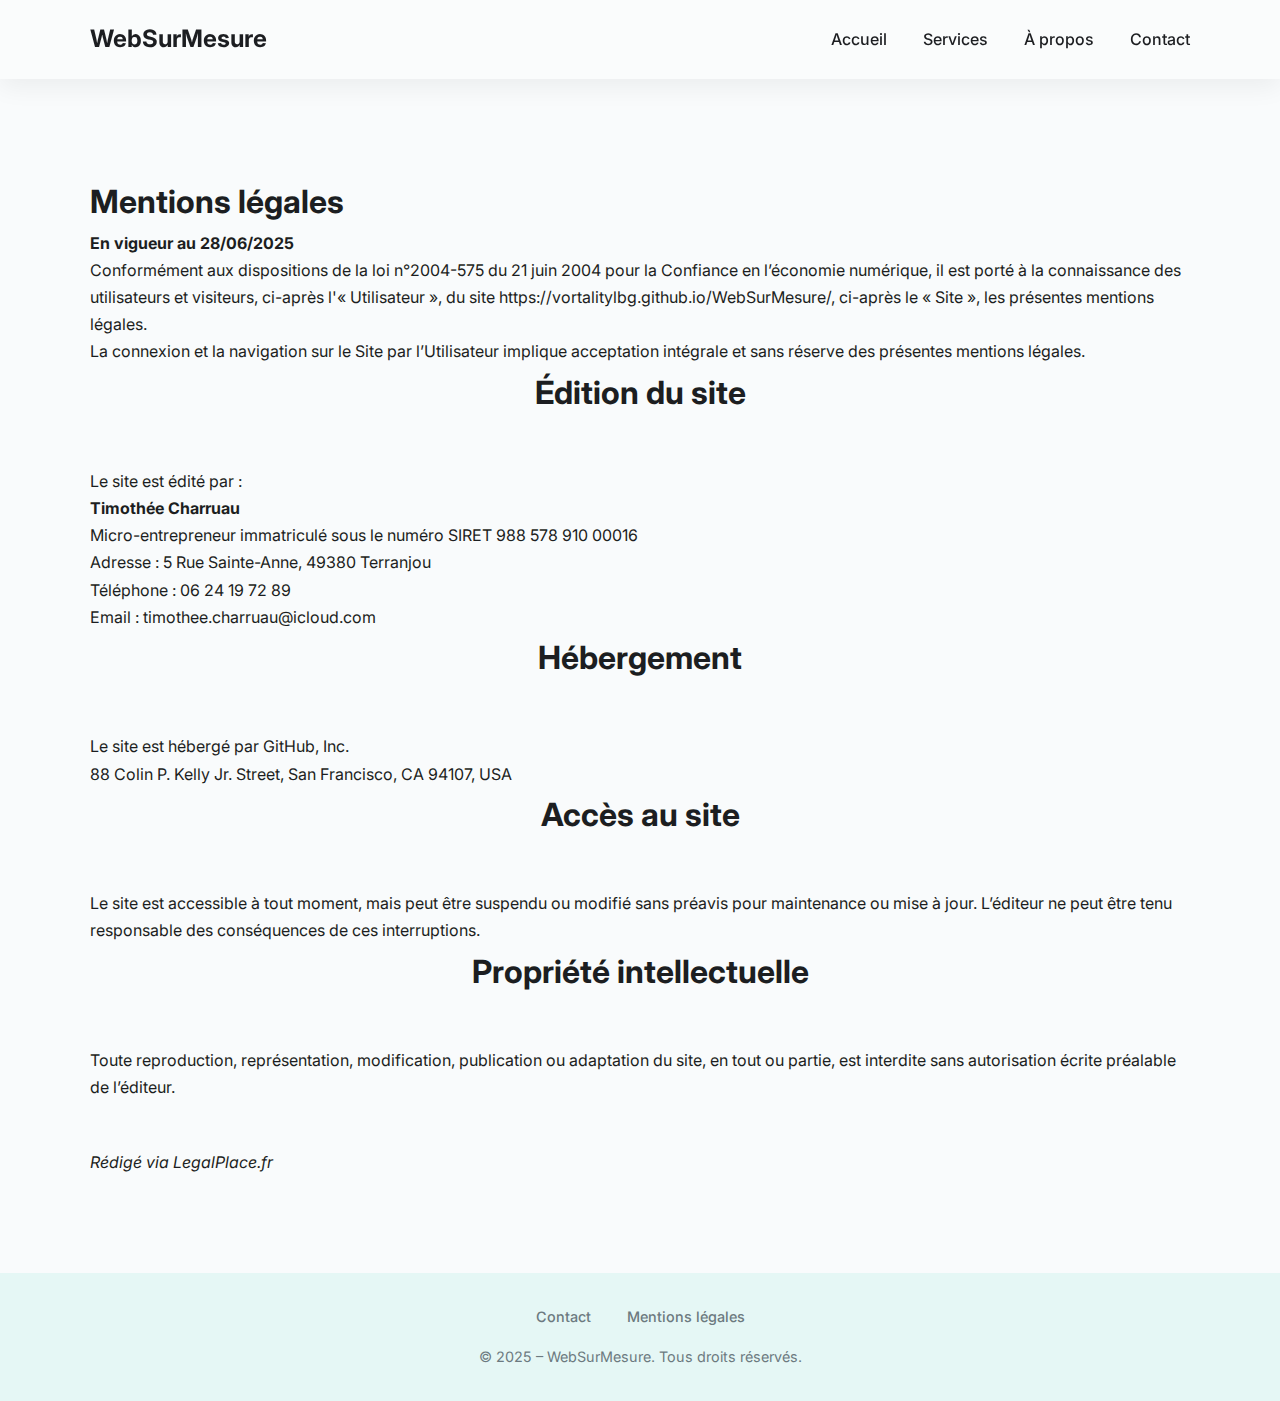
<file: mentions.html>
<!DOCTYPE html>
<html lang="fr">
<head>
  <meta charset="UTF-8">
  <meta name="viewport" content="width=device-width, initial-scale=1.0">
  <title>Mentions légales – WebSurMesure</title>
  <link rel="stylesheet" href="style.css">
  <link href="https://fonts.googleapis.com/css2?family=Inter:wght@400;600&display=swap" rel="stylesheet">
</head>
<body>

  <header>
    <div class="container">
      <div class="logo">WebSurMesure</div>
      <nav class="nav">
        <a href="index.html">Accueil</a>
        <a href="index.html#services">Services</a>
        <a href="index.html#about">À propos</a>
        <a href="index.html#contact">Contact</a>
      </nav>
    </div>
  </header>

  <section class="reveal">
    <div class="container">
      <h1>Mentions légales</h1>
      <p><strong>En vigueur au 28/06/2025</strong></p>

      <p>
        Conformément aux dispositions de la loi n°2004-575 du 21 juin 2004 pour la Confiance en l’économie numérique, il est porté à la connaissance des utilisateurs et visiteurs, ci-après l'« Utilisateur », du site <a href="https://vortalitylbg.github.io/WebSurMesure/" target="_blank">https://vortalitylbg.github.io/WebSurMesure/</a>, ci-après le « Site », les présentes mentions légales.
      </p>

      <p>
        La connexion et la navigation sur le Site par l’Utilisateur implique acceptation intégrale et sans réserve des présentes mentions légales.
      </p>

      <h2>Édition du site</h2>
      <p>
        Le site est édité par :<br>
        <strong>Timothée Charruau</strong><br>
        Micro-entrepreneur immatriculé sous le numéro SIRET 988 578 910 00016<br>
        Adresse : 5 Rue Sainte-Anne, 49380 Terranjou<br>
        Téléphone : 06 24 19 72 89<br>
        Email : <a href="mailto:timothee.charruau@icloud.com">timothee.charruau@icloud.com</a>
      </p>

      <h2>Hébergement</h2>
      <p>
        Le site est hébergé par GitHub, Inc.<br>
        88 Colin P. Kelly Jr. Street, San Francisco, CA 94107, USA
      </p>

      <h2>Accès au site</h2>
      <p>
        Le site est accessible à tout moment, mais peut être suspendu ou modifié sans préavis pour maintenance ou mise à jour. L’éditeur ne peut être tenu responsable des conséquences de ces interruptions.
      </p>

      <h2>Propriété intellectuelle</h2>
      <p>
        Toute reproduction, représentation, modification, publication ou adaptation du site, en tout ou partie, est interdite sans autorisation écrite préalable de l’éditeur.
      </p>

      <p style="margin-top: 3rem; font-style: italic;">Rédigé via <a href="https://www.legalplace.fr/" target="_blank">LegalPlace.fr</a></p>
    </div>
  </section>

  <footer>
    <div class="container">
      <div class="footer-links">
        <a href="index.html#contact">Contact</a>
        <a href="mentions.html">Mentions légales</a>
      </div>
      <p>© 2025 – WebSurMesure. Tous droits réservés.</p>
    </div>
  </footer>

  <script src="script.js"></script>
</body>
</html>
</file>
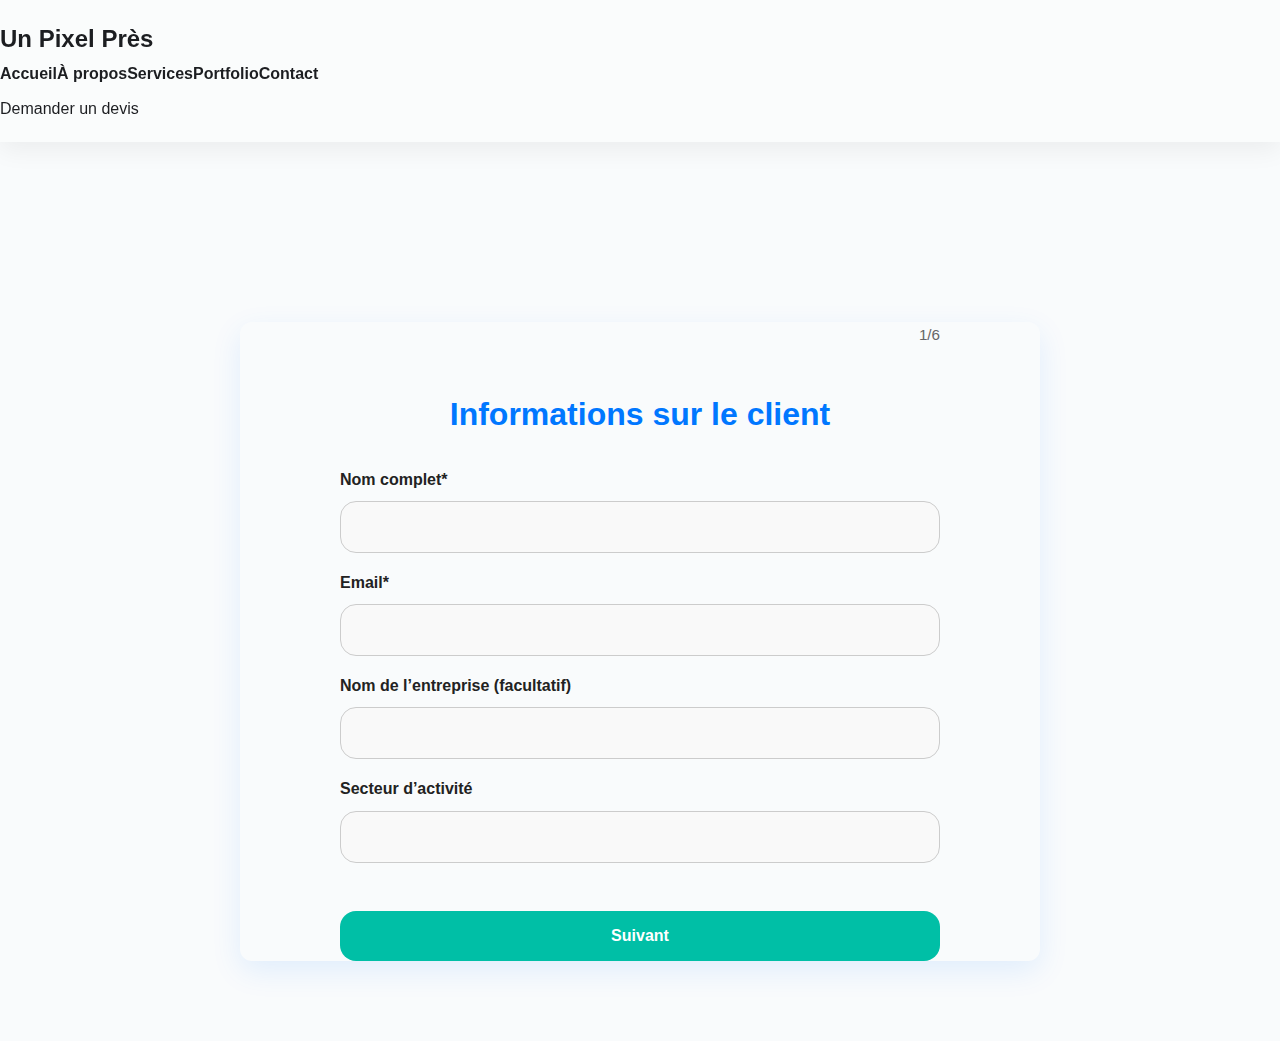
<file: pages/brief.html>
<!DOCTYPE html>
<html lang="fr">
<head>
    <meta charset="UTF-8">
    <meta name="viewport" content="width=device-width, initial-scale=1.0">
    <title>Brief client</title>
    <link rel="stylesheet" href="style.css">
    <link rel="stylesheet" href="../style.css">
</head>
<body>
    <header>
        <nav class="navbar">
            <div class="logo">Un <span>Pixel</span> Près</div>
            <ul class="nav-links" id="nav-links">
                <li><a href="../index.html#hero">Accueil</a></li>
                <li><a href="../index.html#about">À propos</a></li>
                <li><a href="../index.html#services">Services</a></li>
                <li><a href="../index.html#portfolio">Portfolio</a></li>
                <li><a href="../index.html#contact">Contact</a></li>
            </ul>
            <a href="#" class="btn-devis">Demander un devis</a>
            <div class="burger" id="burger">
                <span></span>
                <span></span>
                <span></span>
            </div>
        </nav>
        <div class="overlay"></div>
    </header>

    <main>
        <div class="form-container">
            <form id="brief-form" action="https://formspree.io/f/xqalqbog" method="POST">

                <div class="form-section active">
                    <div class="progress">1/6</div>
                    <h2 class="section-title">Informations sur le client</h2>
                    <label>Nom complet*</label>
                    <input type="text" name="nom" required>
                    <label>Email*</label>
                    <input type="email" name="email" required>
                    <label>Nom de l’entreprise (facultatif)</label>
                    <input type="text" name="entreprise">
                    <label>Secteur d’activité</label>
                    <input type="text" name="secteur">
                </div>

                <div class="form-section">
                    <div class="progress">2/6</div>
                    <h2 class="section-title">Objectifs du site</h2>
                    <label>Quel est l’objectif principal de votre site web ?*</label>
                    <textarea name="objectif" required></textarea>
                    <label>Public cible*</label>
                    <input type="text" name="cible" required>
                </div>

                <div class="form-section">
                    <div class="progress">3/6</div>
                    <h2 class="section-title">Contenu</h2>
                    <label>Disposez-vous déjà des textes ?*</label>
                    <select name="textes" required>
                        <option value="">-- Choisissez une option --</option>
                        <option value="oui">Oui</option>
                        <option value="non">Non</option>
                    </select>
                    <label>Disposez-vous d’images/logo ?*</label>
                    <select name="images" required>
                        <option value="">-- Choisissez une option --</option>
                        <option value="oui">Oui</option>
                        <option value="non">Non</option>
                    </select>
                </div>

                <div class="form-section">
                    <div class="progress">4/6</div>
                    <h2 class="section-title">Fonctionnalités</h2>
                    <label>Pages souhaitées (ex : Accueil, À propos, Contact...)*</label>
                    <textarea name="pages" required></textarea>
                    <label>Fonctionnalités spécifiques (formulaire, carte, calendrier…)</label>
                    <textarea name="fonctions"></textarea>
                </div>

                <div class="form-section">
                    <div class="progress">5/6</div>
                    <h2 class="section-title">Budget & délai</h2>
                    <label>Budget estimé*</label>
                    <input type="text" name="budget" required>
                    <label>Délai souhaité (ex : 15 jours maximum après validation)*</label>
                    <input type="text" name="delai" required>
                </div>

                <div class="form-section">
                    <div class="progress">6/6</div>
                    <h2 class="section-title">Références et inspirations</h2>
                    <label>Avez-vous des exemples de sites qui vous inspirent ?</label>
                    <textarea name="references"></textarea>
                    <label>Autres commentaires ou demandes</label>
                    <textarea name="commentaires"></textarea>
                </div>

                <button type="button" id="next-button">Suivant</button>
                <button type="submit" id="submit-button" style="display:none">Envoyer</button>
            </form>

            <div class="confirmation-message" id="confirmation-message">
                <h1>Merci pour votre demande !</h1>
                <p>
                  J'ai bien reçu votre brief. Je vais l'étudier avec attention et vous recontacter rapidement pour discuter de votre projet et vous proposer un devis adapté.
                </p>
                <a href="../index.html">Retour à l'accueil</a>
            </div>
        </div>
    </main>

    <script>
        const sections = document.querySelectorAll('.form-section');
        const nextBtn = document.getElementById('next-button');
        const submitBtn = document.getElementById('submit-button');
        const form = document.getElementById('brief-form');
        const confirmation = document.getElementById('confirmation-message');

        let currentSection = 0;

        nextBtn.addEventListener('click', () => {
            const inputs = sections[currentSection].querySelectorAll('input, textarea, select');
            for (let input of inputs) {
                if (!input.checkValidity()) {
                    input.reportValidity();
                    return;
                }
            }
            sections[currentSection].classList.remove('active');
            currentSection++;
            if (currentSection < sections.length) {
                sections[currentSection].classList.add('active');
                if (currentSection === sections.length - 1) {
                    nextBtn.style.display = 'none';
                    submitBtn.style.display = 'inline-block';
                }
            }
        });

        form.addEventListener('submit', (e) => {
            e.preventDefault();
            const formData = new FormData(form);
            fetch(form.action, {
                method: 'POST',
                body: formData,
                headers: { 'Accept': 'application/json' }
            }).then(response => {
                if (response.ok) {
                    form.style.display = 'none';
                    confirmation.style.display = 'block';
                } else {
                    alert("Une erreur est survenue, veuillez réessayer.");
                }
            });
        });
    </script>
    <script src="../script.js"></script>
</body>
</html>
</file>
<file: style.css>
:root {
  --primary: #00bfa6;
  --bg: #f9fbfc;
  --text-dark: #1c1e21;
  --text-light: #6c7a80;
  --white: #ffffff;
  --radius: 16px;
  --transition: 0.3s ease;
  --shadow: 0 8px 24px rgba(0,0,0,0.06);
}

* {
  margin: 0;
  padding: 0;
  box-sizing: border-box;
}

html {
  scroll-behavior: smooth;
}

body {
  font-family: 'Inter', sans-serif;
  background: var(--bg);
  color: var(--text-dark);
  line-height: 1.7;
}

a {
  color: inherit;
  text-decoration: none;
}

.container {
  width: 90%;
  max-width: 1100px;
  margin: 0 auto;
}

header {
  background: #ffffff3d;
  backdrop-filter: blur(8px);
  position: sticky;
  top: 0;
  z-index: 1000;
  box-shadow: var(--shadow);
  padding: 1.2rem 0;
}

header .container {
  display: flex;
  justify-content: space-between;
  align-items: center;
}

.logo {
  font-weight: 700;
  font-size: 1.5rem;
}

.nav a {
  margin-left: 2rem;
  font-weight: 500;
  position: relative;
}

.nav a::after {
  content: '';
  position: absolute;
  left: 0;
  bottom: -4px;
  width: 0%;
  height: 2px;
  background: var(--text-dark);
  transition: width 0.3s;
}

.nav a:hover::after {
  width: 100%;
}

.hero {
  padding: 10rem 0;
  text-align: center;
  background: linear-gradient(135deg, #7ed0c5 0%, #00bfa6 100%);
  color: var(--white);
}

.hero h1 {
  font-size: 3.2rem;
  margin-bottom: 1.2rem;
}

.hero p {
  font-size: 1.2rem;
  max-width: 700px;
  margin: 0 auto 2rem;
}

section {
  padding: 6rem 0;
}

section.alt {
  background-color: #ecfdfa;
}

h2 {
  font-size: 2rem;
  text-align: center;
  margin-bottom: 3rem;
}

.cards {
  display: grid;
  grid-template-columns: repeat(auto-fit, minmax(260px, 1fr));
  gap: 2rem;
}

.card {
  background: #f3fefd; /* fond très clair tirant vers vert/turquoise */
  padding: 2rem;
  border: 1px solid #ddd;
  border-radius: var(--radius);
  box-shadow: 0 4px 12px rgba(0, 0, 0, 0.2);
  text-align: center;
  transition: transform var(--transition);
  cursor: pointer;
}

.card h3 {
  color: #009e89;
  font-weight: 700;
  margin-bottom: 1rem;
  font-size: 1.3rem;
}

.card:hover {
  transform: translateY(-6px);
}

.process-link {
  color: #18a18f;
  font-weight: 600;
  text-decoration: underline;
}

form {
  display: grid;
  gap: 1rem;
  max-width: 600px;
  margin: auto;
}

input, textarea, button {
  padding: 1rem;
  font-size: 1rem;
  border-radius: var(--radius);
  border: 1px solid #ccc;
}

button {
  background: var(--primary);
  color: var(--white);
  border: none;
  cursor: pointer;
  font-weight: 600;
}

button:hover {
  background: #009e89;
}

footer {
  background: #e5f7f5;
  padding: 2rem 0;
  font-size: 0.9rem;
  color: var(--text-light);
  text-align: center;
}

.footer-links {
  margin-bottom: 1rem;
}

.footer-links a {
  margin: 0 1rem;
  font-weight: 500;
}

.footer-links a:hover {
  text-decoration: underline;
}

/* reveal animation */
.reveal {
  opacity: 0;
  transform: translateY(50px);
  transition: opacity 0.8s ease, transform 0.8s ease;
}
.reveal.visible {
  opacity: 1;
  transform: translateY(0);
}


.pricing-grid {
  display: grid;
  grid-template-columns: repeat(auto-fit, minmax(300px, 1fr));
  gap: 2rem;
}

.card.highlight {
  border: 2px solid var(--primary);
  background: #f2fffd;
}

.card h3 {
  color: var(--primary);
  margin-bottom: 0.8rem;
  font-size: 1.3rem;
}

.price {
  font-size: 2rem;
  font-weight: 700;
  margin-bottom: 1rem;
  color: var(--text-dark);
}

.card ul {
  list-style: none;
  padding: 0;
  line-height: 1.7;
}

.card ul li {
  padding-left: 1.2rem;
  position: relative;
  margin-bottom: 0.7rem;
  color: var(--text-light);
}

.card ul li::before {
  content: "✔";
  position: absolute;
  left: 0;
  color: var(--primary);
  font-size: 0.9rem;
}

ul.options li {
  display: flex;
  justify-content: space-between;
  color: var(--text-dark);
}

ul.options span {
  font-weight: 600;
  color: var(--primary);
}

.note {
  text-align: center;
  margin-top: 2rem;
  color: var(--text-light);
  font-style: italic;
}

.section-intro {
  text-align: center;
  margin-bottom: 2rem;
  color: var(--text-light);
}

.portfolio-grid {
  display: grid;
  grid-template-columns: repeat(auto-fit, minmax(280px, 1fr));
  gap: 2rem;
}

.project-card {
  height: 25em;
  box-shadow: 0 4px 12px rgba(0, 0, 0, 0.2);
  cursor: pointer;
  background: #f3fefd;
  border-radius: var(--radius);
  overflow: hidden;
  transition: transform 0.3s ease;
}

.project-card:hover {
  transform: translateY(-6px);
}

.project-card img {
  width: 100%;
  display: block;
  height: auto;
}

.project-card h3 {
  padding: 1rem 1rem 0.5rem;
  color: var(--primary);
  font-size: 1.1rem;
}

.project-card p {
  padding: 0 1rem 1rem;
  color: var(--text-light);
}

.center {
  text-align: center;
  margin-top: 2rem;
}



/*  Portfolio  */

.portfolio-grid {
  display: grid;
  grid-template-columns: repeat(auto-fit, minmax(280px, 1fr));
  gap: 2rem;
}

.project-card {
  background: var(--white);
  border-radius: var(--radius);
  box-shadow: var(--shadow);
  overflow: hidden;
  transition: transform 0.3s ease;
  display: flex;
  flex-direction: column;
  height: 100%;
  cursor: pointer;
}

.project-card:hover {
  transform: translateY(-6px);
}

.project-card img {
  width: 100%;
  height: 180px;
  object-fit: cover;
}

.project-card h3 {
  padding: 1rem 1rem 0.5rem;
  color: var(--primary);
  font-size: 1.1rem;
}

.project-card p {
  padding: 0 1rem 1rem;
  color: var(--text-light);
  flex-grow: 1;
}

.truncate {
  overflow: hidden;
  display: -webkit-box;
  -webkit-line-clamp: 3;
  -webkit-box-orient: vertical;
}

.see-more {
  margin-left: 1%;
  color: var(--primary);
  font-weight: 600;
}

/* Modale */
.modal {
  position: fixed;
  inset: 0;
  background: rgba(0,0,0,0.6);
  display: none;
  justify-content: center;
  align-items: center;
  z-index: 9999;
}

.modal-content {
  background: white;
  border-radius: var(--radius);
  max-width: 600px;
  padding: 2rem;
  box-shadow: var(--shadow);
  position: relative;
}

.modal-content img {
  width: 100%;
  height: auto;
  border-radius: var(--radius);
  margin-bottom: 1rem;
}

.modal-content h3 {
  margin-bottom: 1rem;
  color: var(--primary);
}

.modal-content p {
  margin-bottom: 2rem;
}

.modal-content .visit-btn {
  background: var(--primary);
  color: white;
  padding: 0.8rem 1.5rem;
  border-radius: var(--radius);
  text-decoration: none;
  font-weight: 600;
  display: inline-block;
}

.close-modal {
  position: absolute;
  top: 1rem;
  right: 1rem;
  font-size: 1.5rem;
  cursor: pointer;
}

.cta-center {
  text-align: center;
  margin-top: 2rem;
}

.cta-button {
  display: inline-block;
  padding: 0.7rem 2rem;
  background: var(--primary, #00bfa6);
  color: white;
  font-size: 1.1rem;
  font-weight: 600;
  border-radius: 12px;
  text-decoration: none;
  transition: background 0.3s ease, transform 0.2s ease;
  box-shadow: 0 4px 12px rgba(0, 0, 0, 0.1);
}

.cta-button:hover {
  background: var(--primary-dark, #009e89);
  transform: scale(1.05);
}

.cta-button-blanc {
  display: inline-block;
  padding: 0.7rem 2rem;
  background: var(--white);
  color: var(--primary);
  font-size: 1.1rem;
  font-weight: 600;
  border-radius: 12px;
  text-decoration: none;
  transition: ease 0.3s;
  box-shadow: 0 4px 12px rgba(0, 0, 0, 0.1);
}

.cta-button-blanc:hover {
  color: var(--text-dark);
  transform: scale(1.05);
}

.mini-note {
  margin-top: 1.5rem;
  text-align: center;
  font-size: 0.95rem;
  color: var(--text-light);
}
.mini-note a {
  color: var(--primary);
  font-weight: 600;
}

#commande {
  text-align: center;
}





.nav-links {
  list-style: none;
  padding: 0;
  display: flex;
  font-weight: 900;
}


.hamburger {
  display: none;
  flex-direction: column;
  justify-content: center;
  align-items: center;
  width: 32px;
  border: none;
  cursor: pointer;
  z-index: 1100;
  margin-left: auto;
}


.hamburger span {
  height: 3px;
  width: 24px;
  background: var(--text-dark, #222);
  border-radius: 2px;
  transition: transform 0.3s ease, opacity 0.3s ease;
  margin: 3px 0;
  transform-origin: center;
}


/* Position normale : 3 barres empilées */
.hamburger span:nth-child(1) {
  top: -8px;
}
.hamburger span:nth-child(2) {
  top: 0;
}
.hamburger span:nth-child(3) {
  top: 8px;
}

/* Animation vers la croix */
.hamburger.active span:nth-child(1) {
  transform: rotate(45deg) translateY(12.5px);
}

.hamburger.active span:nth-child(2) {
  opacity: 0;
}

.hamburger.active span:nth-child(3) {
  transform: rotate(-45deg) translateY(-12.5px);
}


.overlay {
  display: none;
  position: fixed;
  inset: 0;
  background: rgba(0, 0, 0, 0.5);
  backdrop-filter: blur(2px);
  z-index: 900;
  opacity: 0;
  transition: opacity 0.3s ease;
}

.overlay.visible {
  display: block;
  opacity: 1;
}

@media (max-width: 768px) {
  header .container {
    justify-content: center;
    position: relative;
    padding: 3%;
  }

  .logo {
    position: absolute;
    left: 0;
    font-size: 1.2rem;
  }

  .hamburger {
    position: absolute;
    right: 0;
    display: flex; /* s'assurer qu’il est bien visible */
  }

  .nav {
    position: fixed;
    top: 0;
    right: 0;
    height: 100vh;
    width: 80%;
    max-width: 300px;
    background: white;
    box-shadow: -4px 0 20px rgba(0, 0, 0, 0.08);
    padding: 6rem 2rem;
    transform: translateX(100%);
    transition: transform 0.4s ease;
    z-index: 1050;
    display: flex;
    flex-direction: column;
    align-items: center;
  }

  .nav.open {
    transform: translateX(0);
  }


  .menu-overlay {
    position: fixed;
    top: 0;
    left: 0;
    width: 100vw;
    height: 100vh;
    background: rgba(0, 0, 0, 0.4); /* fond sombre */
    z-index: 900;
    opacity: 0;
    pointer-events: none;
    transition: opacity 0.3s ease;
  }

  .menu-overlay.active {
    opacity: 1;
    pointer-events: auto;
  }

  /* Liens centrés en colonne */
  .nav-links {
    display: flex;
    flex-direction: column;
    gap: 2rem;
    padding: 0;
    list-style: none;
    width: 100%;
  }

  .nav-links a {
    font-size: 1.2rem;
    font-weight: 600;
    color: var(--text-dark);
    text-align: center;
    transition: color 0.2s ease;
  }

  .nav-links a:hover {
    color: var(--primary, #00bfa6);
  }



  /* Hero */
  .hero {
    padding: 2rem;
  }

  .hero h1 {
    font-size: 2.2rem; 
  }

  .hero p {
    font-size: 1rem;
    max-width: 100%;
  }

  .cta-button-blanc {
    padding: 0.5rem 1.5rem;
    font-size: 1rem;
  }

  /**/
}


.hamburger {
  -webkit-tap-highlight-color: transparent; /* ⬅️ désactive le halo vert Android */
  outline: none;
  -webkit-touch-callout: none;
  box-shadow: none;
  background: none;
  border: none;
}

.hamburger:focus,
.hamburger:active {
  outline: none;
  box-shadow: none;
  background: none;
}

.hamburger span {
  pointer-events: none; /* empêche le halo sur les barres */
}
</file>
<file: pages/style.css>
body {
    font-family: Inter, sans-serif;
    margin: 0;
    padding: 0;
    background: white;
    color: black;
}

.container {
    max-width: 960px;
    margin: auto;
    padding: 4rem 2rem;
}

h1 {
    text-align: center;
    margin-bottom: 3rem;
    color: #0077FF;
}

h2 {
    margin-top: 2rem;
    color: #005bbd;
}

p {
    line-height: 1.7;
    margin: 1rem 0;
}

ul {
    padding-left: 1.5rem;
}

li {
    margin-bottom: 0.5rem;
}


@media (max-width: 600px) {
    .container {
        padding: 2rem 1rem;
    }

    h1 {
        font-size: 1.8rem;
    }
}



/* Header */

body {
    margin: 0;
    padding: 0;
}

/* Compense la hauteur du header pour éviter qu’il ne masque le haut du contenu */
main {
    padding-top: 100px; /* ajuste en fonction de la hauteur de ton header */
}

/* Si ton header est plus ou moins haut selon les tailles d’écran : */
@media (max-width: 768px) {
    main {
        padding-top: 80px;
    }
}




main {
    padding-top: 100px;
}

.container {
    max-width: 960px;
    margin: 0 auto;
    padding: 4rem 2rem;
    background: #f9fbfd;
}

h1 {
    color: #0077FF;
    margin-bottom: 2rem;
    text-align: center;
}

h2 {
    color: #005bbd;
    margin-top: 2.5rem;
}

p {
    line-height: 1.7;
    margin: 1rem 0;
}

@media (max-width: 600px) {
    .container {
        padding: 2rem 1rem;
    }

    h1 {
        font-size: 1.8rem;
    }
}



/* Page Brief */

.form-container {
    max-width: 800px;
    margin: 5rem auto;
    border-radius: 12px;
    box-shadow: 0 10px 30px rgba(0, 119, 255, 0.1);
}

h2.section-title {
    font-size: 2rem;
    color: #0077FF;
    margin-bottom: 1.5rem;
    position: relative;
}

.form-section {
    display: none;
    animation: fadeIn 0.3s ease-in-out;
}

.form-section.active {
    display: block;
}

label {
    display: block;
    margin-top: 1rem;
    font-weight: 600;
    color: #222;
}

input, textarea, select {
    width: 100%;
    padding: 0.9rem 1rem;
    margin-top: 0.5rem;
    border: 1px solid #ccc;
    border-radius: 8px;
    box-sizing: border-box;
    resize: vertical;
    font-size: 1rem;
    font-family: inherit;
    background-color: #f9f9f9;
    transition: border 0.3s;
}

input:focus, textarea:focus, select:focus {
    border-color: #0077FF;
    outline: none;
}

button {
    margin-top: 2rem;
    padding: 0.9rem 2.5rem;
    border: none;
    background-color: #0077FF;     
    color: #fff;
    font-size: 1rem;
    border-radius: 30px;
    cursor: pointer;
    transition: background-color 0.3s ease;
}

button:hover {
    background-color: #005fcc;
}

.progress {
    text-align: right;
    font-size: 0.95rem;
    color: #666;
    margin-bottom: 1rem;
}

.confirmation-message {
    display: none;
    text-align: center;
    padding: 2rem;
    font-size: 1.3rem;
    color: #28a745;
}

@keyframes fadeIn {
    from {
        opacity: 0;
        transform: translateY(20px);
    }
    to {
        opacity: 1;
        transform: translateY(0);
    }
}

@media (max-width: 600px) {
    .form-container {
        padding: 1.5rem;
        margin: 2rem 1rem;
    }

    h2.section-title {
        font-size: 1.5rem;
    }
}


/* Page Merci */

.confirmation-message {
    max-width: 800px;
    margin: 10rem auto 4rem;
    padding: 2rem;
    background: white;
    border-radius: 12px;
    box-shadow: 0 10px 30px rgba(0, 119, 255, 0.1);
    text-align: center;
    animation: fadeIn 0.5s ease;
}

.confirmation-message h1 {
    font-size: 2.5rem;
    color: #0077FF;
    margin-bottom: 1rem;
}

.confirmation-message p {
    font-size: 1.2rem;
    color: #444;
    line-height: 1.6;
    margin-bottom: 2rem;
}

.confirmation-message a {
    display: inline-block;
    padding: 0.8rem 2rem;
    background: #0077FF;
    color: white;
    text-decoration: none;
    border-radius: 30px;
    transition: background 0.3s ease;
}

.confirmation-message a:hover {
    background: #005fcc;
}

@keyframes fadeIn {
    from {
        opacity: 0;
        transform: translateY(20px);
    }
    to {
        opacity: 1;
        transform: translateY(0);
    }
}

@media (max-width: 600px) {
    .confirmation-message h1 {
        font-size: 2rem;
    }

    .confirmation-message p {
        font-size: 1rem;
    }
}
</file>
